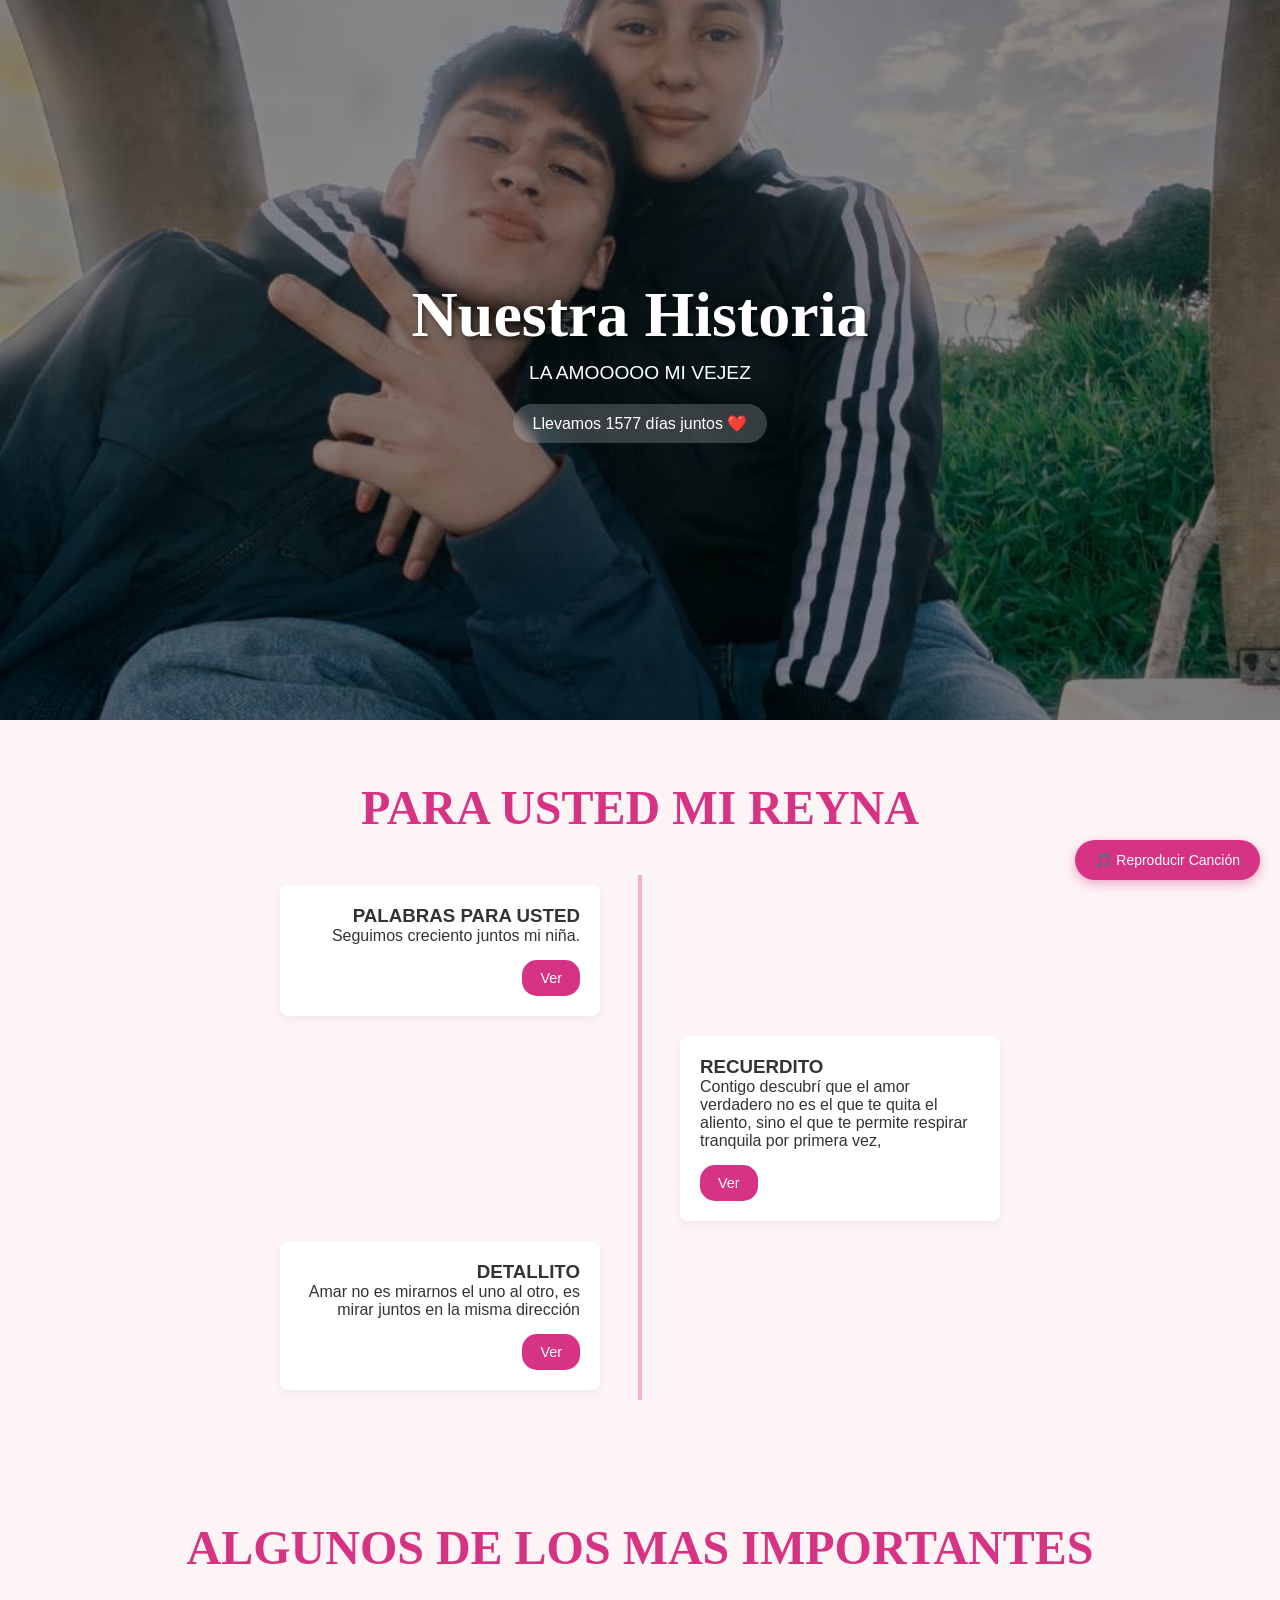
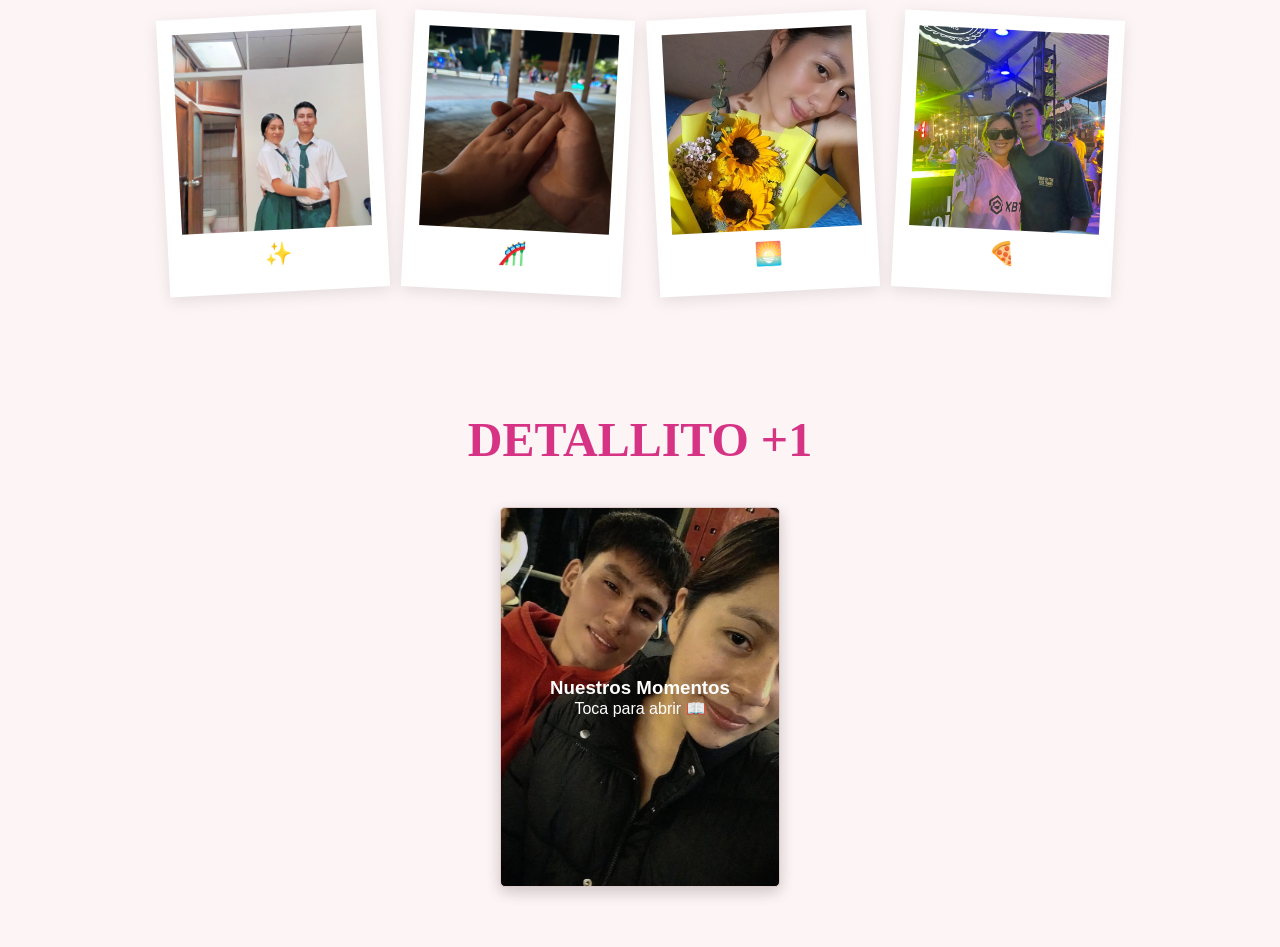
<file: index.html>
<!DOCTYPE html>
<html lang="es">

<head>

  <!-- =====================================================
       CONFIGURACIÓN GENERAL
       ===================================================== -->

  <meta charset="UTF-8">

  <meta name="viewport" content="width=device-width, initial-scale=1.0">

  <title>Nuestra Historia de Amor ❤️</title>

  <!-- Conecta el HTML con CSS -->
  <link rel="stylesheet" href="style.css">

</head>


<body>



  <!-- =====================================================
       REPRODUCTOR DE MÚSICA
       ===================================================== -->

  <div class="music-player">

    <button id="musicToggle">
      🎵 CANCION
    </button>

    <audio id="bgMusic" loop>

      <source
        src="musica/canserbero.mp3"
        type="audio/mpeg">

      Tu navegador no soporta reproducción de audio.

    </audio>

  </div>


  <!-- =====================================================
       PORTADA PRINCIPAL / HERO
       ===================================================== -->

  <header class="hero">

    <div class="hero-overlay">

      <h1>Nuestra Historia</h1>

      <p>
        LA AMOOOOO MI VEJEZ
      </p>

      <div class="counter" id="counter">
        Llevamos juntos...
      </div>

    </div>

  </header>


  <!-- =====================================================
       CONTENIDO PRINCIPAL
       ===================================================== -->

  <main>


    <!-- =====================================================
         1. LÍNEA DEL TIEMPO
         ===================================================== -->

    <section class="section timeline-section">

      <h2>PARA USTED MI REYNA</h2>

      <div class="timeline">


        <!-- PRIMER ACONTECIMIENTO -->

        <div class="timeline-item left">

          <div class="content">

            <h3>PALABRAS PARA USTED</h3>

            <p>
              Seguimos creciento juntos mi niña.
            </p>

            <a class="btn-proyecto" href="proyecto3.html">
              Ver
            </a>

          </div>

        </div>


        <!-- SEGUNDO ACONTECIMIENTO -->

        <div class="timeline-item right">

          <div class="content">

            <h3>RECUERDITO</h3>

            <p>
              Contigo descubrí que el amor verdadero no es el que te quita el aliento, sino el que te permite respirar tranquila por primera vez,
            </p>

            <a class="btn-proyecto" href="proyecto2.html">
              Ver 
            </a>

          </div>

        </div>


        <!-- TERCER ACONTECIMIENTO -->

        <div class="timeline-item left">

          <div class="content">

            <h3>DETALLITO </h3>

            <p>
              Amar no es mirarnos el uno al otro, es mirar juntos en la misma dirección
            </p>

            <a class="btn-proyecto" href="proyecto1.html">
              Ver 
            </a>

          </div>

        </div>

      </div>

    </section>



    <!-- =====================================================
         2. GALERÍA DE FOTOS
         ===================================================== -->

    <section class="section polaroid-section">

      <h2> ALGUNOS DE LOS MAS IMPORTANTES</h2>

      <div class="polaroid-grid">


        <!-- FOTO 1 -->

        <div class="polaroid">

          <img
            src="imagenes/uno.jpeg"
            alt="Recuerdo 1">

          <p class="caption">
             ✨
          </p>

        </div>


        <!-- FOTO 2 -->

        <div class="polaroid">

          <img
            src="imagenes/dos.jpeg"
            alt="Recuerdo 2">

          <p class="caption">
             🎢
          </p>

        </div>


        <!-- FOTO 3 -->

        <div class="polaroid">

          <img
            src="imagenes/cinco.jpeg"
            alt="Recuerdo 3">

          <p class="caption">
             🌅
          </p>

        </div>


        <!-- FOTO 4 -->

        <div class="polaroid">

          <img
            src="imagenes/cuatro.jpeg"
            alt="Recuerdo 4">

          <p class="caption">
             🍕
          </p>

        </div>

      </div>

    </section>



    <!-- =====================================================
         3. LIBRO DE RECUERDOS
         ===================================================== -->

    <section class="section book-section">

      <h2> DETALLITO +1</h2>


      <div class="book-container">

        <div class="book" id="book">


          <!-- PORTADA -->

          <div class="page cover" id="page1">

            <h3>
              Nuestros Momentos
            </h3>

            <p>
              Toca para abrir 📖
            </p>

          </div>


          <!-- SEGUNDA PÁGINA -->

          <div class="page inner" id="page2">

            <p>
              "Te amo no solo por lo que eres,
              sino por lo que soy cuando estoy contigo."
            </p>

            <button id="nextPage">
              Siguiente Página ➡️
            </button>

          </div>


          <!-- ÚLTIMA PÁGINA -->

          <div class="page back" id="page3">

            <h3>
              Por muchos años más 🥂
            </h3>

            <p>
              Siempre juntos.
            </p>

            <button id="prevPage">
              ⬅️ Regresar
            </button>

          </div>


        </div>

      </div>

    </section>


  </main>


  <!-- =====================================================
       JAVASCRIPT
       ===================================================== -->

  <script src="musica.js"></script>
  <script src="script.js"></script>

</body>

</html>
</file>
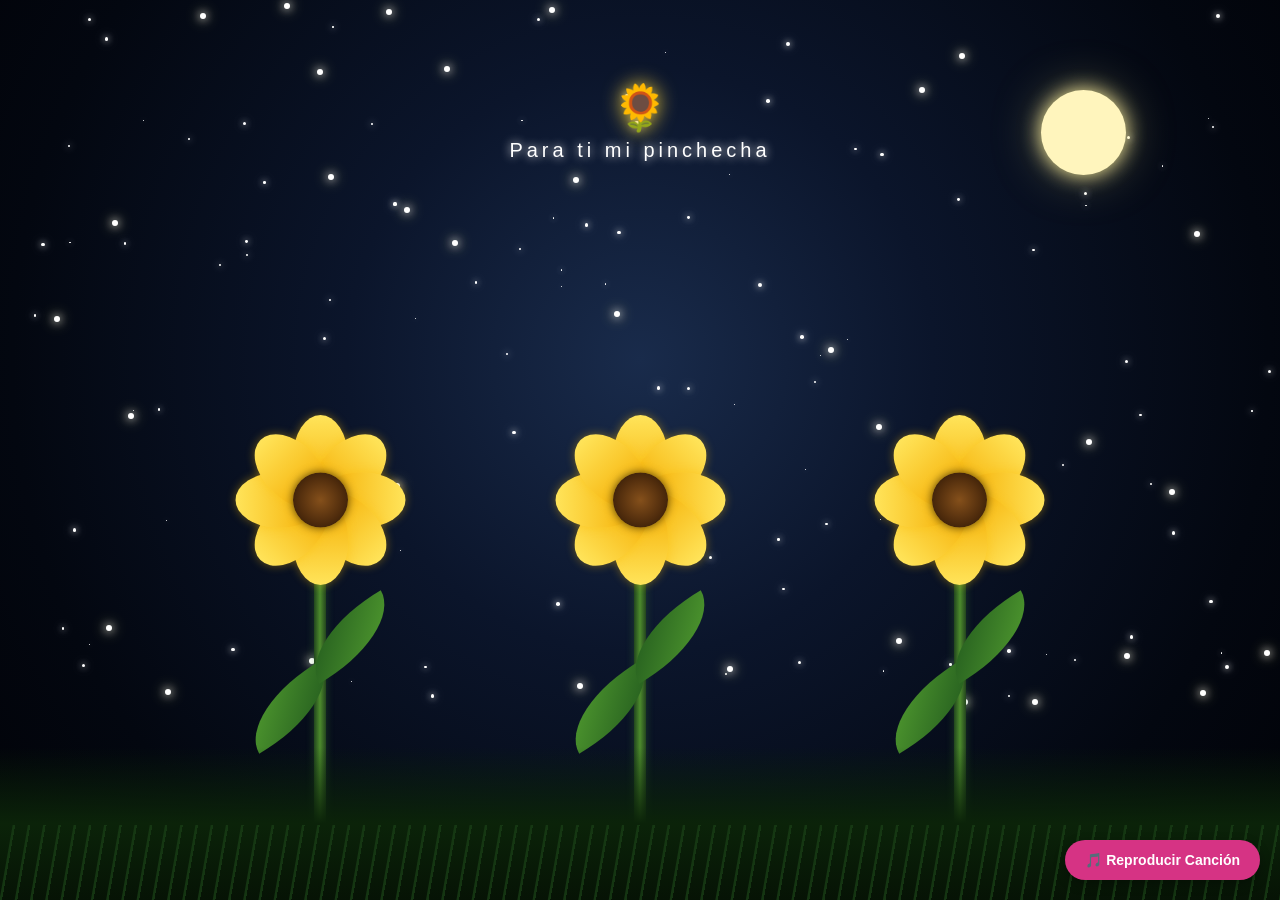
<file: galaxia.html>
<!DOCTYPE html>
<html lang="es">

<head>
    <meta charset="UTF-8">
    <meta name="viewport" content="width=device-width, initial-scale=1.0">

    <title>Girasoles 🌻</title>

    <link rel="stylesheet" href="galaxia.css">
</head>

<body>


    

    <div class="galaxia">

        <!-- Fondo de estrellas -->
        <div id="estrellas"></div>

        <!-- Luna -->
        <div class="luna"></div>

        <!-- Brillos -->
        <div id="brillos"></div>

        <!-- Girasol 1 -->
        <div class="girasol girasol1">

            <div class="tallo"></div>

            <div class="hoja hoja-izquierda"></div>
            <div class="hoja hoja-derecha"></div>

            <div class="flor">

                <div class="petalo petalo1"></div>
                <div class="petalo petalo2"></div>
                <div class="petalo petalo3"></div>
                <div class="petalo petalo4"></div>
                <div class="petalo petalo5"></div>
                <div class="petalo petalo6"></div>
                <div class="petalo petalo7"></div>
                <div class="petalo petalo8"></div>

                <div class="centro"></div>

            </div>

        </div>


        <!-- Girasol 2 -->
        <div class="girasol girasol2">

            <div class="tallo"></div>

            <div class="hoja hoja-izquierda"></div>
            <div class="hoja hoja-derecha"></div>

            <div class="flor">

                <div class="petalo petalo1"></div>
                <div class="petalo petalo2"></div>
                <div class="petalo petalo3"></div>
                <div class="petalo petalo4"></div>
                <div class="petalo petalo5"></div>
                <div class="petalo petalo6"></div>
                <div class="petalo petalo7"></div>
                <div class="petalo petalo8"></div>

                <div class="centro"></div>

            </div>

        </div>


        <!-- Girasol 3 -->
        <div class="girasol girasol3">

            <div class="tallo"></div>

            <div class="hoja hoja-izquierda"></div>
            <div class="hoja hoja-derecha"></div>

            <div class="flor">

                <div class="petalo petalo1"></div>
                <div class="petalo petalo2"></div>
                <div class="petalo petalo3"></div>
                <div class="petalo petalo4"></div>
                <div class="petalo petalo5"></div>
                <div class="petalo petalo6"></div>
                <div class="petalo petalo7"></div>
                <div class="petalo petalo8"></div>

                <div class="centro"></div>

            </div>

        </div>


        <!-- Pasto -->
        <div class="pasto"></div>


        <!-- Texto -->
        <div class="mensaje">

            <div class="emoji">🌻</div>

            <div class="texto">
                Para ti mi pinchecha 
            </div>

        </div>

    </div>


    <script src="musica.js"></script>
    <script src="galaxia.js"></script>

</body>

</html>
</file>
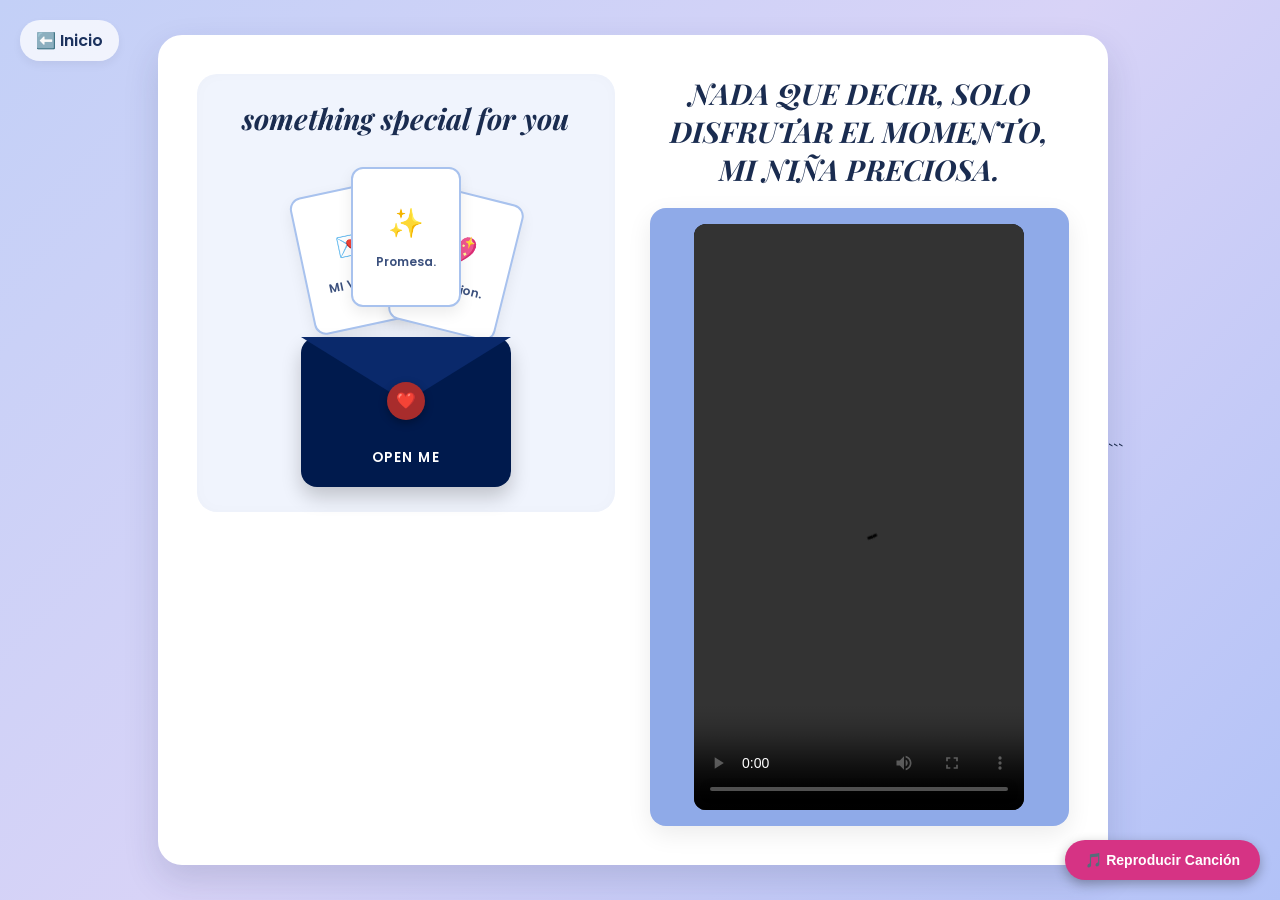
<file: proyecto2.html>
<!DOCTYPE html>
<html lang="es">

<head>

    <meta charset="UTF-8">

    <meta
        name="viewport"
        content="width=device-width, initial-scale=1.0"
    >

    <title>Our Memories</title>

    <link
        rel="stylesheet"
        href="proyecto2.css"
    >

    <link
        rel="preconnect"
        href="https://fonts.googleapis.com"
    >

    <link
        rel="preconnect"
        href="https://fonts.googleapis.com"
        crossorigin
    >

    <link
        href="https://fonts.googleapis.com/css2?family=Playfair+Display:ital,wght@1,600&family=Poppins:wght@300;400;600&display=swap"
        rel="stylesheet"
    >

</head>

<body>

    <!-- ==========================================
         BOTÓN VOLVER AL INICIO
    =========================================== -->

    <a
        href="index.html"
        class="volver-inicio"
    >
        ⬅️ Inicio
    </a>


    <!-- ==========================================
         CONTENEDOR PRINCIPAL
    =========================================== -->

    <main class="contenedor">

        <section class="pagina pagina-recuerdos">

            <div class="contenido-recuerdos">


                <!-- ==========================================
                     TARJETA DE CARTAS
                =========================================== -->

                <div class="tarjeta flores cartas-tarjeta">

                    <h2>
                        something special for you
                    </h2>


                    <div class="florero sobre-contenedor">


                        <!-- CARTA 1 -->

                        <div
                            class="carta carta-1"
                            data-titulo="I LOVE YOU"
                            data-contenido="LA AMOO MI NIÑA PRECIOSA"
                        >

                            <div class="carta-preview">

                                <span>
                                    💌
                                </span>

                                <small>
                                    MI VEJESH
                                </small>

                            </div>

                        </div>


                        <!-- CARTA 2 -->

                        <div
                            class="carta carta-2"
                            data-titulo="I LOVE YOU"
                            data-contenido=" Prometo seguir cuidando todos nuestros pequeños instantes juntos."
                        >

                            <div class="carta-preview">

                                <span>
                                    ✨
                                </span>

                                <small>
                                    Promesa.
                                </small>

                            </div>

                        </div>


                        <!-- CARTA 3 -->

                        <div
                            class="carta carta-3"
                            data-titulo="I LOVE YOU"
                            data-contenido="Con la bendicion de nuestro papá Dios, seguiremos construyendo nuestro futuro juntos, lleno de amor y felicidad."
                        >

                            <div class="carta-preview">

                                <span>
                                    💖
                                </span>

                                <small>
                                    Bendicion.
                                </small>

                            </div>

                        </div>


                        <!-- SOBRE -->

                        <div class="sobre-base">

                            <div class="sobre-solapa">
                            </div>

                            <div class="sello-cera">
                                ❤️
                            </div>

                            <div class="florero-base">

                                <span>
                                    OPEN ME
                                </span>

                            </div>

                        </div>

                    </div>

                </div>


                <!-- ==========================================
                     TARJETA DEL VIDEO
                =========================================== -->

                <div class="tarjeta musica">

                    <h2>
                       NADA QUE DECIR, SOLO DISFRUTAR EL MOMENTO, MI NIÑA PRECIOSA.
                    </h2>


                    <div class="reproductor">

                        <div class="portada-cancion">

                            <video
                                id="vejez1"
                                controls
                                preload="metadata"
                                playsinline
                            >

                                <source
                                    src="videos/vejez1.mp4"
                                    type="video/mp4"
                                >

                                Tu navegador no puede
                                reproducir este video.

                            </video>

                        </div>

                    </div>

                </div>

            </div>

        </section>

    </main>


    <!-- ==========================================
         MODAL DE LAS CARTAS
    =========================================== -->

    <div
        class="modal-carta"
        id="modalCarta"
    >

        <div class="modal-contenido">

            <span
                class="cerrar-modal"
                id="cerrarModal"
            >
                &times;
            </span>

            <h3 id="modalTitulo">
                Título de Carta
            </h3>

            <p id="modalTexto">
                Texto completo...
            </p>

        </div>

    </div>


    <!-- ==========================================
         JAVASCRIPT
    =========================================== -->

    <script src="musica.js"></script>
    <script src="proyecto2.js"></script>

</body>

</html>
```
</file>
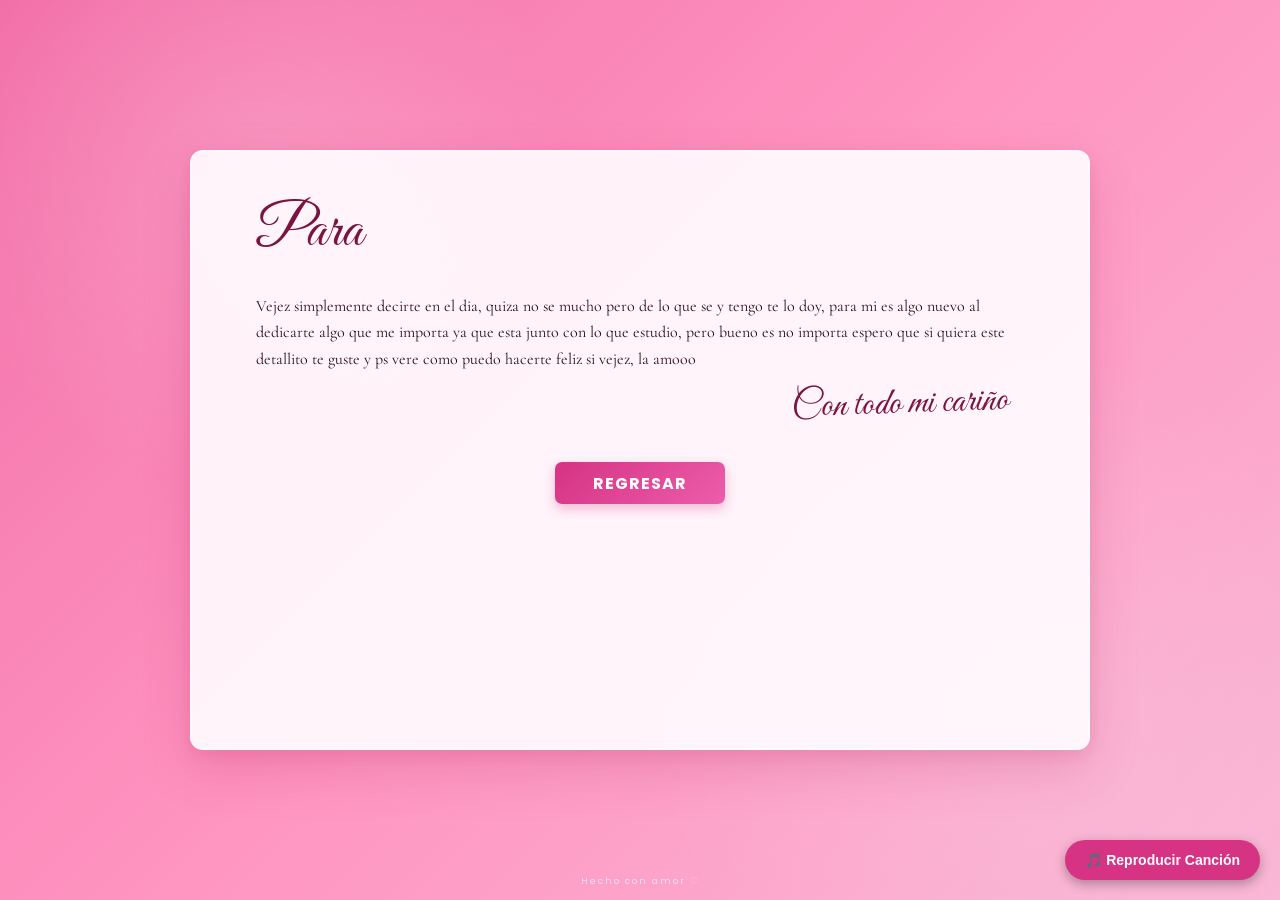
<file: proyecto3.html>
<!DOCTYPE html>
<html lang="es">

<head>
    <meta charset="UTF-8">
    <meta name="viewport" content="width=device-width, initial-scale=1.0">

    <title>Para Ti, Mi Reina</title>

    <link rel="stylesheet" href="proyecto3.css">

    <!-- Fuentes -->
    <link rel="preconnect" href="https://fonts.googleapis.com">
    <link rel="preconnect" href="https://fonts.gstatic.com" crossorigin>

    <link href="https://fonts.googleapis.com/css2?family=Cormorant+Garamond:ital,wght@0,400;0,500;0,600;1,500;1,600&family=Great+Vibes&family=Poppins:wght@400;500;600;700&display=swap"
        rel="stylesheet">

    <script src="proyecto3.js" defer></script>
    <script src="musica.js" defer></script>
</head>

<body>

    <!-- Corazones decorativos -->
    <div class="corazones">

        <span>♡</span>
        <span>♡</span>
        <span>♥</span>
        <span>♡</span>
        <span>♥</span>
        <span>♡</span>

    </div>


    <!-- CONTENEDOR PRINCIPAL -->
    <main class="pantalla">

        <!-- CARTA -->
        <section class="carta">

            <!-- Título -->
            <h1 class="titulo">
                Para Ti, Mi Reina
            </h1>


            <!-- CONTENIDO -->
            <div class="contenido">

                <p>
                    Vejez simplemente decirte en el dia, quiza no se mucho pero
                    de lo que se y tengo te lo doy, para mi es algo nuevo al dedicarte algo que 
                    me importa ya que esta junto con lo que estudio, pero bueno es no importa
                    espero que si quiera este detallito te guste y ps vere como puedo hacerte feliz si vejez, la amooo
                </p>


            </div>


            <!-- FIRMA -->
            <div class="firma">
                Con todo mi cariño
            </div>


            <!-- BOTÓN -->
            <button class="boton-regresar" id="volver">
                REGRESAR
            </button>

        </section>

    </main>


    <!-- MENSAJE PEQUEÑO -->
    <div class="mensaje">
        Hecho con amor ♡
    </div>

</body>

</html>
</file>
<file: style.css>
/* =====================================================
   RESET Y ESTILOS GENERALES
   =====================================================

   Eliminamos márgenes y espacios predeterminados
   del navegador para controlar mejor el diseño.
*/

* {
  box-sizing: border-box;
  margin: 0;
  padding: 0;
}


/* =====================================================
   CUERPO DE LA PÁGINA
   ===================================================== */

body {

  /* Fuente principal */
  font-family: 'Montserrat', sans-serif;

  /* Color de fondo romántico muy claro */
  background-color: #fdf5f5;

  /* Color principal del texto */
  color: #333;

  /* Evita desplazamiento horizontal accidental */
  overflow-x: hidden;
}


/* =====================================================
   REPRODUCTOR FLOTANTE DE MÚSICA
   ===================================================== */

.music-player {

  /* Hace que permanezca fijo aunque bajemos la página */
  position: fixed;

  /* Distancia desde abajo */
  bottom: 20px;

  /* Distancia desde la derecha */
  right: 20px;

  /* Hace que aparezca encima de otros elementos */
  z-index: 1000;
}


/* Botón del reproductor */
.music-player button {

  background: #d63384;

  color: white;

  border: none;

  padding: 12px 20px;

  border-radius: 30px;

  font-size: 14px;

  cursor: pointer;

  box-shadow: 0 4px 12px rgba(214, 51, 132, 0.4);

  /* Suaviza los efectos cuando pasamos el mouse */
  transition:
    transform 0.2s,
    background 0.2s;
}


/* Efecto cuando colocamos el mouse encima */
.music-player button:hover {

  background: #b8256f;

  transform: scale(1.05);
}


/* =====================================================
   PORTADA / HERO
   ===================================================== */

.hero {

  /* La portada ocupa el 80% de la altura visible */
  height: 80vh;

  /* Imagen de fondo */
  background-image:
     url("imagenes/portada.jpeg");

  /* Centra la imagen */
  background-position: center;

  /* Hace que cubra toda la portada */
  background-size: cover;

  /* Evita que la imagen se repita */
  background-repeat: no-repeat;

  position: relative;

  display: flex;

  align-items: center;

  justify-content: center;

  text-align: center;
}


/* Capa oscura encima de la imagen */
.hero-overlay {

  background: rgba(0, 0, 0, 0.45);

  width: 100%;

  height: 100%;

  display: flex;

  flex-direction: column;

  justify-content: center;

  align-items: center;

  color: white;

  padding: 20px;
}


/* Título principal */
.hero h1 {

  font-family: 'Caveat', cursive;

  font-size: 4em;

  margin-bottom: 10px;

  text-shadow:
    2px 2px 4px rgba(0, 0, 0, 0.5);
}


/* Texto debajo del título */
.hero p {

  font-size: 1.2em;

  margin-bottom: 20px;
}


/* Contador de días juntos */
.counter {

  background:
    rgba(255, 255, 255, 0.2);

  padding: 10px 20px;

  border-radius: 20px;

  backdrop-filter: blur(5px);

  font-size: 1em;
}


/* =====================================================
   SECCIONES GENERALES
   ===================================================== */

.section {

  /* Espacio arriba y abajo */
  padding: 60px 20px;

  /* Ancho máximo */
  max-width: 1000px;

  /* Centra cada sección */
  margin: 0 auto;
}


/* Títulos de las secciones */
.section h2 {

  text-align: center;

  font-family: 'Caveat', cursive;

  font-size: 3em;

  color: #d63384;

  margin-bottom: 40px;
}


/* =====================================================
   1. LÍNEA DEL TIEMPO
   ===================================================== */

.timeline {

  position: relative;

  max-width: 800px;

  margin: 0 auto;
}


/* Línea vertical del centro */
.timeline::after {

  content: '';

  position: absolute;

  width: 4px;

  background-color: #f1b0cc;

  top: 0;

  bottom: 0;

  left: 50%;

  margin-left: -2px;
}


/* Cada elemento de la línea del tiempo */
.timeline-item {

  padding: 10px 40px;

  position: relative;

  width: 50%;
}


/* Elementos ubicados a la izquierda */
.timeline-item.left {

  left: 0;

  text-align: right;
}


/* Elementos ubicados a la derecha */
.timeline-item.right {

  left: 50%;

  text-align: left;
}


/* Caja blanca de cada acontecimiento */
.timeline-item .content {

  padding: 20px;

  background: white;

  border-radius: 8px;

  box-shadow:
    0 4px 10px rgba(0, 0, 0, 0.05);
}


/* =====================================================
   BOTÓN PARA ABRIR CADA PROYECTO
   ===================================================== */

.btn-proyecto {

  display: inline-block;

  margin-top: 15px;

  background: #d63384;

  color: white;

  text-decoration: none;

  padding: 10px 18px;

  border-radius: 15px;

  font-size: 0.9em;

  transition:
    background 0.3s,
    transform 0.3s;
}


.btn-proyecto:hover {

  background: #b8256f;

  transform: scale(1.05);
}


/* =====================================================
   2. GALERÍA POLAROID
   ===================================================== */

.polaroid-grid {

  /* Coloca las fotos horizontalmente */
  display: flex;

  /* Permite que bajen de línea si no entran */
  flex-wrap: wrap;

  /* Las centra */
  justify-content: center;

  /* Separación entre fotos */
  gap: 25px;
}


/* Cada fotografía */
.polaroid {

  background: white;

  padding: 15px 15px 25px 15px;

  box-shadow:
    0 4px 15px rgba(0, 0, 0, 0.1);

  width: 220px;

  text-align: center;

  transition:
    transform 0.3s ease,
    box-shadow 0.3s ease;
}


/* Inclina las fotografías impares hacia la izquierda */
.polaroid:nth-child(odd) {

  transform: rotate(-3deg);
}


/* Inclina las fotografías pares hacia la derecha */
.polaroid:nth-child(even) {

  transform: rotate(3deg);
}


/* Efecto al colocar el mouse */
.polaroid:hover {

  transform:
    scale(1.1)
    rotate(0deg);

  z-index: 10;

  box-shadow:
    0 8px 25px rgba(0, 0, 0, 0.2);
}


/* Imágenes dentro de la polaroid */
.polaroid img {

  width: 100%;

  height: 200px;

  object-fit: cover;

  display: block;
}


/* Texto debajo de cada fotografía */
.polaroid .caption {

  font-family: 'Caveat', cursive;

  font-size: 1.4em;

  margin-top: 10px;

  color: #444;
}


/* =====================================================
   3. LIBRO DE RECUERDOS 3D
   ===================================================== */

.book-container {

  display: flex;

  justify-content: center;

  /* Genera sensación de profundidad */
  perspective: 1000px;
}


/* Libro completo */
.book {

  width: 280px;

  height: 380px;

  position: relative;

  transform-style: preserve-3d;

  transition: transform 1s;
}


/* Diseño general de las páginas */
.page {

  position: absolute;

  width: 100%;

  height: 100%;

  background: #fff8f8;

  border:
    1px solid #e0c8c8;

  box-shadow:
    0 5px 15px rgba(0, 0, 0, 0.1);

  border-radius: 5px;

  padding: 30px;

  display: flex;

  flex-direction: column;

  justify-content: center;

  align-items: center;

  text-align: center;

  /* Oculta la parte trasera de cada página */
  backface-visibility: hidden;
}


/* =====================================================
   PORTADA DEL LIBRO
   ===================================================== */

.page.cover {

    background-image:
        url("imagenes/15.jpeg");

    background-size:
        cover;

    background-position:
        center;

    background-repeat:
        no-repeat;

    color:
        white;

    cursor:
        pointer;

    z-index:
        3;

}


/* =====================================================
   SEGUNDA PÁGINA
   ===================================================== */

.page.inner {

  background: #fff8f8;

  transform: rotateY(180deg);

  z-index: 2;
}


/* =====================================================
   ÚLTIMA PÁGINA
   ===================================================== */

.page.back {

  background: #fff0f5;

  transform: rotateY(360deg);

  z-index: 1;
}


/* Botones internos del libro */
.page button {

  margin-top: 20px;

  background: #d63384;

  color: white;

  border: none;

  padding: 10px 18px;

  border-radius: 15px;

  cursor: pointer;

  transition:
    background 0.3s,
    transform 0.3s;
}


/* Efecto al colocar el mouse encima */
.page button:hover {

  background: #b8256f;

  transform: scale(1.05);
}


/* =====================================================
   DISEÑO PARA CELULARES
   ===================================================== */

@media (max-width: 768px) {

  /* Reduce el título principal */
  .hero h1 {

    font-size: 3em;
  }


  /* Reduce títulos de secciones */
  .section h2 {

    font-size: 2.4em;
  }


  /* Mueve la línea del tiempo hacia la izquierda */
  .timeline::after {

    left: 31px;
  }


  /* Los elementos ocuparán todo el ancho */
  .timeline-item {

    width: 100%;

    padding-left: 70px;

    padding-right: 25px;
  }


  /* Todos quedan alineados hacia la izquierda */
  .timeline-item.left,
  .timeline-item.right {

    left: 0;

    text-align: left;
  }


  /* Reduce ligeramente el libro */
  .book {

    width: 250px;

    height: 350px;
  }


  /* Botón de música más pequeño */
  .music-player {

    bottom: 15px;

    right: 15px;
  }


  .music-player button {

    padding: 10px 15px;

    font-size: 12px;
  }


  /* Flores de la intro más pequeñas en celular */
  .flower--1 { left: 8%;  transform: rotate(-7deg) scale(0.6); }

  .flower--2 { left: 42%; transform: scale(0.72); }

  .flower--3 { left: 72%; transform: rotate(6deg) scale(0.65); }

}
</file>
<file: galaxia.css>
* {
    margin: 0;
    padding: 0;
    box-sizing: border-box;
}

html,
body {
    width: 100%;
    height: 100%;
}

body {
    overflow: hidden;
    background: #02040b;
    font-family: Arial, sans-serif;
}


/* =====================================
   ESCENA PRINCIPAL
===================================== */

.galaxia {

    position: relative;

    width: 100vw;
    height: 100vh;

    overflow: hidden;

    background:
        radial-gradient(
            circle at 50% 40%,
            #192b4b 0%,
            #0b152b 35%,
            #030710 75%,
            #010207 100%
        );
}


/* =====================================
   ESTRELLAS
===================================== */

.estrella {

    position: absolute;

    width: 3px;
    height: 3px;

    border-radius: 50%;

    background: white;

    box-shadow:
        0 0 6px white,
        0 0 12px rgba(255,255,255,.7);

    animation: parpadear 2s ease-in-out infinite;
}


@keyframes parpadear {

    0%,
    100% {
        opacity: .2;
        transform: scale(.7);
    }

    50% {
        opacity: 1;
        transform: scale(1.4);
    }
}


/* =====================================
   LUNA
===================================== */

.luna {

    position: absolute;

    width: 85px;
    height: 85px;

    top: 10%;
    right: 12%;

    border-radius: 50%;

    background: #fff5bd;

    box-shadow:
        0 0 20px #fff3a0,
        0 0 50px rgba(255,235,130,.35);

    animation: lunaMovimiento 5s ease-in-out infinite;
}


@keyframes lunaMovimiento {

    0%,
    100% {
        transform: translateY(0);
    }

    50% {
        transform: translateY(-8px);
    }
}


/* =====================================
   BRILLOS
===================================== */

.brillo {

    position: absolute;

    width: 6px;
    height: 6px;

    border-radius: 50%;

    background: white;

    box-shadow:
        0 0 8px white,
        0 0 15px #ffe88a;

    animation: brilloMovimiento 3s ease-in-out infinite;
}


@keyframes brilloMovimiento {

    0%,
    100% {

        opacity: 0;

        transform:
            scale(.5)
            translateY(10px);
    }

    50% {

        opacity: 1;

        transform:
            scale(1.5)
            translateY(-10px);
    }
}


/* =====================================
   GIRASOLES
===================================== */

.girasol {

    position: absolute;

    bottom: 7%;

    width: 180px;
    height: 410px;

    transform-origin: bottom center;

    opacity: 0;

    animation:
        crecer 2.5s cubic-bezier(.17,.67,.32,1.3) forwards,
        balanceo 4s ease-in-out infinite 3s;
}


/* Girasol izquierdo */

.girasol1 {

    left: 18%;

    animation-delay:
        .4s,
        3s;
}


/* Girasol central */

.girasol2 {

    left: 43%;

    transform: scale(1.15);

    animation-delay:
        1s,
        3.5s;
}


/* Girasol derecho */

.girasol3 {

    right: 18%;

    transform: scale(.85);

    animation-delay:
        1.5s,
        4s;
}


/* =====================================
   CRECIMIENTO
===================================== */

@keyframes crecer {

    0% {

        opacity: 0;

        transform:
            scaleY(0)
            translateY(100px);
    }

    70% {

        opacity: 1;

        transform:
            scaleY(1.05)
            translateY(0);
    }

    100% {

        opacity: 1;

        transform:
            scaleY(1)
            translateY(0);
    }
}


/* =====================================
   BALANCEO
===================================== */

@keyframes balanceo {

    0%,
    100% {
        rotate: -2deg;
    }

    50% {
        rotate: 2deg;
    }
}


/* =====================================
   TALLO
===================================== */

.tallo {

    position: absolute;

    bottom: 0;
    left: 50%;

    width: 12px;
    height: 315px;

    transform: translateX(-50%);

    border-radius: 10px;

    background:
        linear-gradient(
            90deg,
            #21461d,
            #4d8b2d,
            #23451d
        );

    box-shadow:
        0 0 8px rgba(80,160,60,.3);
}


/* =====================================
   HOJAS
===================================== */

.hoja {

    position: absolute;

    width: 100px;
    height: 50px;

    background:
        linear-gradient(
            135deg,
            #58a532,
            #1b501b
        );

    border-radius:
        100%
        0
        100%
        0;
}


.hoja-izquierda {

    left: 10px;
    bottom: 105px;

    transform: rotate(-30deg);
}


.hoja-derecha {

    right: 10px;
    bottom: 175px;

    transform: rotate(150deg);
}


/* =====================================
   FLOR
===================================== */

.flor {

    position: absolute;

    top: 0;
    left: 50%;

    width: 145px;
    height: 145px;

    transform:
        translateX(-50%)
        scale(0);

    animation:
        abrirFlor 1.8s ease-out forwards;

    animation-delay: 2s;
}


@keyframes abrirFlor {

    0% {

        transform:
            translateX(-50%)
            scale(0)
            rotate(-20deg);
    }

    70% {

        transform:
            translateX(-50%)
            scale(1.1)
            rotate(5deg);
    }

    100% {

        transform:
            translateX(-50%)
            scale(1)
            rotate(0);
    }
}


/* =====================================
   PÉTALOS
===================================== */

.petalo {

    position: absolute;

    top: 50%;
    left: 50%;

    width: 55px;
    height: 85px;

    transform-origin: 50% 100%;

    border-radius:
        50%
        50%
        45%
        45%;

    background:
        linear-gradient(
            180deg,
            #ffe45a,
            #f5ad00
        );

    box-shadow:
        0 0 10px rgba(255,193,7,.4);
}


/* =====================================
   POSICIÓN DE PÉTALOS
===================================== */

.petalo1 {
    transform:
        translate(-50%, -100%)
        rotate(0deg);
}

.petalo2 {
    transform:
        translate(-50%, -100%)
        rotate(45deg);
}

.petalo3 {
    transform:
        translate(-50%, -100%)
        rotate(90deg);
}

.petalo4 {
    transform:
        translate(-50%, -100%)
        rotate(135deg);
}

.petalo5 {
    transform:
        translate(-50%, -100%)
        rotate(180deg);
}

.petalo6 {
    transform:
        translate(-50%, -100%)
        rotate(225deg);
}

.petalo7 {
    transform:
        translate(-50%, -100%)
        rotate(270deg);
}

.petalo8 {
    transform:
        translate(-50%, -100%)
        rotate(315deg);
}


/* =====================================
   CENTRO DEL GIRASOL
===================================== */

.centro {

    position: absolute;

    top: 50%;
    left: 50%;

    width: 55px;
    height: 55px;

    transform:
        translate(-50%, -50%);

    border-radius: 50%;

    background:
        radial-gradient(
            circle,
            #85501b 0%,
            #4e2b0c 60%,
            #251506 100%
        );

    box-shadow:
        0 0 10px rgba(0,0,0,.7);
}


/* =====================================
   PASTO
===================================== */

.pasto {

    position: absolute;

    bottom: 0;
    left: 0;

    width: 100%;
    height: 17%;

    background:
        linear-gradient(
            to top,
            #061305,
            #0b2309,
            transparent
        );
}


.pasto::before {

    content: "";

    position: absolute;

    bottom: 0;
    left: 0;

    width: 100%;
    height: 75px;

    background:
        repeating-linear-gradient(
            100deg,
            transparent 0px,
            transparent 12px,
            #183d15 13px,
            #183d15 15px
        );

    opacity: .8;
}


/* =====================================
   MENSAJE
===================================== */

.mensaje {

    position: absolute;

    top: 9%;
    left: 50%;

    transform:
        translateX(-50%)
        translateY(20px);

    text-align: center;

    color: white;

    opacity: 0;

    animation:
        aparecerMensaje 2s ease forwards;

    animation-delay: 4s;
}


.emoji {

    font-size: 45px;

    filter:
        drop-shadow(
            0 0 10px #ffd83d
        );

    animation:
        latido 2s ease-in-out infinite;
}


.texto {

    margin-top: 5px;

    font-size: 20px;

    letter-spacing: 4px;

    text-shadow:
        0 0 10px white;
}


@keyframes aparecerMensaje {

    to {

        opacity: 1;

        transform:
            translateX(-50%)
            translateY(0);
    }
}


@keyframes latido {

    0%,
    100% {
        transform: scale(1);
    }

    50% {
        transform: scale(1.15);
    }
}


/* =====================================
   CELULAR
===================================== */

@media (max-width: 700px) {

    .luna {

        width: 60px;
        height: 60px;
    }

    .girasol {

        transform: scale(.7);
    }

    .girasol1 {
        left: -5%;
    }

    .girasol2 {
        left: 35%;
    }

    .girasol3 {
        right: -5%;
    }

    .mensaje {
        top: 15%;
    }
}
</file>
<file: proyecto2.css>
/* ==========================================
   CONFIGURACIÓN GENERAL
========================================== */

* {
    box-sizing: border-box;
    margin: 0;
    padding: 0;
}


body {

    font-family:
        'Poppins',
        sans-serif;

    background:
        linear-gradient(
            135deg,
            #c3d0f7 0%,
            #d8d3f7 50%,
            #b2c2f7 100%
        );

    min-height: 100vh;

    display: flex;

    justify-content: center;

    align-items: center;

    position: relative;

    padding: 20px;

    color: #1a2b4c;
}


/* ==========================================
   BOTÓN VOLVER
========================================== */

.volver-inicio {

    position: absolute;

    top: 20px;

    left: 20px;

    text-decoration: none;

    color: #1c325e;

    font-weight: 600;

    background:
        rgba(255, 255, 255, 0.75);

    padding:
        8px 16px;

    border-radius:
        20px;

    box-shadow:
        0 4px 10px
        rgba(0, 0, 0, 0.05);

    transition:
        transform 0.2s,
        background 0.2s;

    z-index: 100;
}


.volver-inicio:hover {

    transform:
        translateY(-2px);

    background:
        rgba(255, 255, 255, 0.95);
}


/* ==========================================
   CONTENEDOR PRINCIPAL
========================================== */

.contenedor {

    width: 100%;

    max-width: 950px;
}


.pagina-recuerdos {

    background:
        #ffffff;

    border-radius:
        24px;

    padding:
        35px;

    box-shadow:
        0 15px 35px
        rgba(27, 43, 89, 0.15);

    display:
        flex;

    flex-direction:
        column;

    align-items:
        center;

    gap:
        30px;

    border:
        4px solid #ffffff;
}


.contenido-recuerdos {

    display:
        grid;

    grid-template-columns:
        1fr 1fr;

    gap:
        35px;

    width:
        100%;

    align-items:
        start;
}


/* ==========================================
   TARJETAS
========================================== */

.tarjeta {

    display:
        flex;

    flex-direction:
        column;

    align-items:
        center;
}


.tarjeta h2 {

    font-family:
        'Playfair Display',
        serif;

    font-style:
        italic;

    font-size:
        1.8rem;

    color:
        #1a2c50;

    margin-bottom:
        20px;

    text-align:
        center;
}


/* ==========================================
   CARTAS
========================================== */

.tarjeta.flores {

    background:
        #f0f4fd;

    border-radius:
        20px;

    padding:
        25px 20px;

    box-shadow:
        inset 0 0 15px
        rgba(0, 0, 0, 0.02);
}


.florero.sobre-contenedor {

    position:
        relative;

    width:
        240px;

    height:
        330px;

    display:
        flex;

    justify-content:
        center;
}


.carta {

    position:
        absolute;

    width:
        110px;

    height:
        140px;

    background:
        #ffffff;

    border-radius:
        12px;

    border:
        2px solid #a8c2ee;

    box-shadow:
        0 6px 15px
        rgba(0, 0, 0, 0.08);

    cursor:
        pointer;

    transition:
        transform 0.3s
        cubic-bezier(
            0.175,
            0.885,
            0.32,
            1.275
        ),
        box-shadow 0.3s;

    z-index:
        2;

    padding:
        10px;

    display:
        flex;

    align-items:
        center;

    justify-content:
        center;
}


.carta-preview {

    display:
        flex;

    flex-direction:
        column;

    align-items:
        center;

    gap:
        8px;

    text-align:
        center;
}


.carta-preview span {

    font-size:
        1.8rem;
}


.carta-preview small {

    font-size:
        0.75rem;

    font-weight:
        600;

    color:
        #3b507d;
}


/* ==========================================
   POSICIÓN DE LAS CARTAS
========================================== */

.carta-1 {

    top:
        30px;

    left:
        15px;

    transform:
        rotate(-12deg);
}


.carta-2 {

    top:
        10px;

    left:
        65px;

    transform:
        rotate(0deg);

    z-index:
        3;
}


.carta-3 {

    top:
        35px;

    right:
        15px;

    transform:
        rotate(14deg);
}


/* ==========================================
   EFECTO HOVER DE LAS CARTAS
========================================== */

.carta-1:hover {

    transform:
        rotate(-12deg)
        translateY(-20px)
        scale(1.08);

    box-shadow:
        0 12px 25px
        rgba(0, 0, 0, 0.15);

    z-index:
        15;
}


.carta-2:hover {

    transform:
        rotate(0deg)
        translateY(-20px)
        scale(1.08);

    box-shadow:
        0 12px 25px
        rgba(0, 0, 0, 0.15);

    z-index:
        15;
}


.carta-3:hover {

    transform:
        rotate(14deg)
        translateY(-20px)
        scale(1.08);

    box-shadow:
        0 12px 25px
        rgba(0, 0, 0, 0.15);

    z-index:
        15;
}


/* ==========================================
   SOBRE
========================================== */

.sobre-base {

    position:
        absolute;

    bottom:
        0;

    width:
        210px;

    height:
        150px;

    background:
        #001a4d;

    border-radius:
        16px;

    z-index:
        5;

    box-shadow:
        0 10px 20px
        rgba(0, 0, 0, 0.2);

    display:
        flex;

    justify-content:
        center;

    align-items:
        center;
}


.sobre-solapa {

    position:
        absolute;

    top:
        0;

    width:
        0;

    height:
        0;

    border-left:
        105px solid transparent;

    border-right:
        105px solid transparent;

    border-top:
        65px solid #0a296b;
}


.sello-cera {

    position:
        absolute;

    top:
        45px;

    width:
        38px;

    height:
        38px;

    background:
        #a82c2c;

    border-radius:
        50%;

    display:
        flex;

    justify-content:
        center;

    align-items:
        center;

    color:
        #ffffff;

    font-size:
        1rem;

    box-shadow:
        0 3px 8px
        rgba(0, 0, 0, 0.3);

    z-index:
        8;
}


.florero-base {

    position:
        absolute;

    bottom:
        18px;

    z-index:
        8;
}


.florero-base span {

    color:
        #ffffff;

    font-weight:
        600;

    font-size:
        0.85rem;

    letter-spacing:
        1.5px;
}


/* ==========================================
   TARJETA DEL VIDEO
========================================== */

.tarjeta.musica {

    width:
        100%;
}


.reproductor {

    width:
        100%;

    background:
        #8faae8;

    border-radius:
        16px;

    padding:
        16px;

    box-shadow:
        0 8px 25px
        rgba(0, 0, 0, 0.08);

    display:
        flex;

    justify-content:
        center;
}


/* ==========================================
   VIDEO VERTICAL
========================================== */

.portada-cancion {

    position:
        relative;

    width:
        100%;

    max-width:
        330px;

    aspect-ratio:
        9 / 16;

    border-radius:
        12px;

    overflow:
        hidden;

    background:
        #000;
}


.portada-cancion video {

    width:
        100%;

    height:
        100%;

    display:
        block;

    object-fit:
        contain;

    background:
        #000;
}


/* ==========================================
   MODAL
========================================== */

.modal-carta {

    display:
        none;

    position:
        fixed;

    top:
        0;

    left:
        0;

    width:
        100%;

    height:
        100%;

    background:
        rgba(15, 25, 50, 0.6);

    backdrop-filter:
        blur(4px);

    z-index:
        200;

    justify-content:
        center;

    align-items:
        center;
}


.modal-contenido {

    background:
        #ffffff;

    padding:
        30px;

    border-radius:
        20px;

    max-width:
        400px;

    width:
        90%;

    position:
        relative;

    box-shadow:
        0 15px 30px
        rgba(0, 0, 0, 0.2);

    text-align:
        center;

    animation:
        popup 0.3s
        cubic-bezier(
            0.175,
            0.885,
            0.32,
            1.275
        );
}


/* ==========================================
   ANIMACIÓN DEL MODAL
========================================== */

@keyframes popup {

    0% {

        transform:
            scale(0.7);

        opacity:
            0;
    }

    100% {

        transform:
            scale(1);

        opacity:
            1;
    }
}


.cerrar-modal {

    position:
        absolute;

    top:
        15px;

    right:
        20px;

    font-size:
        1.5rem;

    cursor:
        pointer;

    color:
        #888;
}


.modal-contenido h3 {

    font-family:
        'Playfair Display',
        serif;

    color:
        #1a2c50;

    margin-bottom:
        15px;

    font-size:
        1.5rem;
}


.modal-contenido p {

    color:
        #4a5b7d;

    line-height:
        1.6;

    font-size:
        0.95rem;
}


/* ==========================================
   TABLET / CELULAR
========================================== */

@media (max-width: 768px) {

    .contenido-recuerdos {

        grid-template-columns:
            1fr;
    }


    .pagina-recuerdos {

        padding:
            25px 15px;
    }


    .portada-cancion {

        max-width:
            300px;
    }

}


/* ==========================================
   CELULARES PEQUEÑOS
========================================== */

@media (max-width: 480px) {

    body {

        padding:
            15px;
    }


    .volver-inicio {

        top:
            10px;

        left:
            10px;

        font-size:
            0.85rem;
    }


    .tarjeta h2 {

        font-size:
            1.5rem;
    }


    .portada-cancion {

        max-width:
            260px;
    }

}
</file>
<file: proyecto3.css>
/* =========================================
   CONFIGURACIÓN GENERAL
========================================= */

* {
    margin: 0;
    padding: 0;
    box-sizing: border-box;
}


body {
    min-height: 100vh;

    font-family: "Cormorant Garamond", serif;

    overflow-x: hidden;

    background:
        radial-gradient(circle at 20% 20%, rgba(255,255,255,0.18), transparent 25%),
        radial-gradient(circle at 80% 80%, rgba(255,255,255,0.12), transparent 30%),
        linear-gradient(135deg, #f26fa8, #ff96c2, #f9b6d4);

    display: flex;
    justify-content: center;
    align-items: center;

    padding: 35px 20px;

    position: relative;
}


/* =========================================
   PANTALLA
========================================= */

.pantalla {
    width: 100%;
    max-width: 1050px;

    display: flex;
    justify-content: center;
    align-items: center;

    position: relative;
    z-index: 2;
}


/* =========================================
   CARTA
========================================= */

.carta {

    width: 100%;
    max-width: 900px;

    min-height: 600px;

    background: rgba(255, 250, 253, 0.94);

    border: 1px solid rgba(255,255,255,0.9);

    border-radius: 13px;

    padding: 45px 65px 35px;

    position: relative;

    box-shadow:
        0 20px 50px rgba(179, 33, 91, 0.20),
        0 5px 15px rgba(179, 33, 91, 0.10);

    opacity: 0;

    transform:
        translateY(45px)
        scale(0.96);

    animation: aparecerCarta 1.2s ease forwards;

    overflow: hidden;
}


/* Animación de entrada */

@keyframes aparecerCarta {

    0% {
        opacity: 0;
        transform: translateY(45px) scale(0.96);
    }

    60% {
        opacity: 1;
    }

    100% {
        opacity: 1;
        transform: translateY(0) scale(1);
    }

}


/* =========================================
   BRILLO DE LA CARTA
========================================= */

.carta::before {

    content: "";

    position: absolute;

    top: -100%;
    left: -60%;

    width: 40%;
    height: 300%;

    background: linear-gradient(
        90deg,
        transparent,
        rgba(255,255,255,0.4),
        transparent
    );

    transform: rotate(20deg);

    animation: brillo 5s ease-in-out infinite;

    pointer-events: none;
}


@keyframes brillo {

    0% {
        left: -70%;
    }

    45% {
        left: 130%;
    }

    100% {
        left: 130%;
    }

}


/* =========================================
   TÍTULO
========================================= */

.titulo {

    font-family: "Great Vibes", cursive;

    font-size: clamp(42px, 5vw, 58px);

    font-weight: 400;

    color: #7a1541;

    margin-bottom: 25px;

    opacity: 0;

    transform: translateX(-20px);

    animation: aparecerTitulo 1s ease forwards;

    animation-delay: 0.8s;
}


@keyframes aparecerTitulo {

    to {
        opacity: 1;
        transform: translateX(0);
    }

}


/* =========================================
   TEXTO
========================================= */

.contenido {

    max-width: 100%;

}


.contenido p {

    font-size: 16px;

    line-height: 1.65;

    color: #2a1119;

    text-align: left;

    margin-bottom: 18px;

    opacity: 0;

    transform: translateY(15px);

    animation: aparecerTexto 0.8s ease forwards;

}


/* Entrada progresiva */

.contenido p:nth-child(1) {
    animation-delay: 1.1s;
}

.contenido p:nth-child(2) {
    animation-delay: 1.35s;
}

.contenido p:nth-child(3) {
    animation-delay: 1.60s;
}

.contenido p:nth-child(4) {
    animation-delay: 1.85s;
}


@keyframes aparecerTexto {

    to {
        opacity: 1;
        transform: translateY(0);
    }

}


/* =========================================
   FIRMA
========================================= */

.firma {

    font-family: "Great Vibes", cursive;

    font-size: 38px;

    color: #7a1541;

    text-align: right;

    margin-top: 10px;

    margin-right: 15px;

    opacity: 0;

    transform: translateY(15px) rotate(-2deg);

    animation: aparecerFirma 1s ease forwards;

    animation-delay: 2.3s;
}


@keyframes aparecerFirma {

    to {
        opacity: 1;
        transform: translateY(0) rotate(-2deg);
    }

}


/* =========================================
   BOTÓN REGRESAR
========================================= */

.boton-regresar {

    display: block;

    width: 170px;

    height: 42px;

    margin: 25px auto 0;

    border: none;

    border-radius: 7px;

    background: linear-gradient(
        135deg,
        #d63384,
        #ec5daa
    );

    color: white;

    font-family: "Poppins", sans-serif;

    font-size: 16px;

    font-weight: 700;

    letter-spacing: 1px;

    cursor: pointer;

    box-shadow:
        0 5px 12px rgba(214, 51, 132, 0.3);

    opacity: 0;

    transform: translateY(15px);

    animation:
        aparecerBoton 0.8s ease forwards,
        pulsoBoton 3s ease-in-out infinite;

    animation-delay: 2.7s, 4s;

    transition:
        transform 0.3s ease,
        box-shadow 0.3s ease,
        background 0.3s ease;
}


@keyframes aparecerBoton {

    to {
        opacity: 1;
        transform: translateY(0);
    }

}


.boton-regresar:hover {

    transform: translateY(-4px) scale(1.04);

    box-shadow:
        0 9px 20px rgba(214, 51, 132, 0.4);

    background: linear-gradient(
        135deg,
        #ec5daa,
        #f582bf
    );
}


.boton-regresar:active {

    transform: scale(0.96);

}


@keyframes pulsoBoton {

    0%,
    100% {
        box-shadow:
            0 5px 12px rgba(214, 51, 132, 0.3);
    }

    50% {
        box-shadow:
            0 7px 20px rgba(214, 51, 132, 0.45);
    }

}


/* =========================================
   CORAZONES FLOTANTES
========================================= */

.corazones {

    position: fixed;

    inset: 0;

    overflow: hidden;

    pointer-events: none;

    z-index: 1;
}


.corazones span {

    position: absolute;

    bottom: -50px;

    color: rgba(255,255,255,0.5);

    font-size: 22px;

    animation: flotar linear infinite;

}


/* diferentes posiciones */

.corazones span:nth-child(1) {
    left: 8%;
    animation-duration: 9s;
    animation-delay: 1s;
    font-size: 18px;
}

.corazones span:nth-child(2) {
    left: 25%;
    animation-duration: 12s;
    animation-delay: 3s;
    font-size: 26px;
}

.corazones span:nth-child(3) {
    left: 43%;
    animation-duration: 10s;
    animation-delay: 0s;
    font-size: 16px;
}

.corazones span:nth-child(4) {
    left: 64%;
    animation-duration: 13s;
    animation-delay: 2s;
    font-size: 25px;
}

.corazones span:nth-child(5) {
    left: 80%;
    animation-duration: 11s;
    animation-delay: 4s;
    font-size: 18px;
}

.corazones span:nth-child(6) {
    left: 93%;
    animation-duration: 14s;
    animation-delay: 1s;
    font-size: 28px;
}


@keyframes flotar {

    0% {
        transform:
            translateY(0)
            rotate(0deg);

        opacity: 0;
    }

    10% {
        opacity: 0.5;
    }

    50% {
        transform:
            translateY(-50vh)
            translateX(20px)
            rotate(20deg);
    }

    100% {
        transform:
            translateY(-115vh)
            translateX(-20px)
            rotate(-20deg);

        opacity: 0;
    }

}


/* =========================================
   MENSAJE
========================================= */

.mensaje {

    position: fixed;

    bottom: 12px;

    left: 50%;

    transform: translateX(-50%);

    color: rgba(255,255,255,0.65);

    font-family: "Poppins", sans-serif;

    font-size: 9px;

    letter-spacing: 2px;

    opacity: 0;

    animation: aparecerMensaje 1s ease forwards;

    animation-delay: 3.2s;
}


@keyframes aparecerMensaje {

    to {
        opacity: 1;
    }

}


/* =========================================
   ANIMACIÓN DE SALIDA
========================================= */

.carta.salir {

    animation: salirCarta 0.6s ease forwards !important;

}


@keyframes salirCarta {

    0% {

        opacity: 1;

        transform:
            translateY(0)
            scale(1);

    }

    100% {

        opacity: 0;

        transform:
            translateY(30px)
            scale(0.95);

    }

}


/* =========================================
   RESPONSIVE - CELULAR
========================================= */

@media (max-width: 700px) {

    body {
        padding: 20px 12px;
    }


    .carta {

        min-height: auto;

        padding: 32px 28px 28px;

        border-radius: 12px;
    }


    .titulo {

        font-size: 43px;

        margin-bottom: 20px;
    }


    .contenido p {

        font-size: 14px;

        line-height: 1.55;

        margin-bottom: 15px;
    }


    .firma {

        font-size: 32px;

        margin-top: 5px;
    }


    .boton-regresar {

        width: 145px;

        height: 40px;

        font-size: 14px;

        margin-top: 20px;
    }

}
</file>
